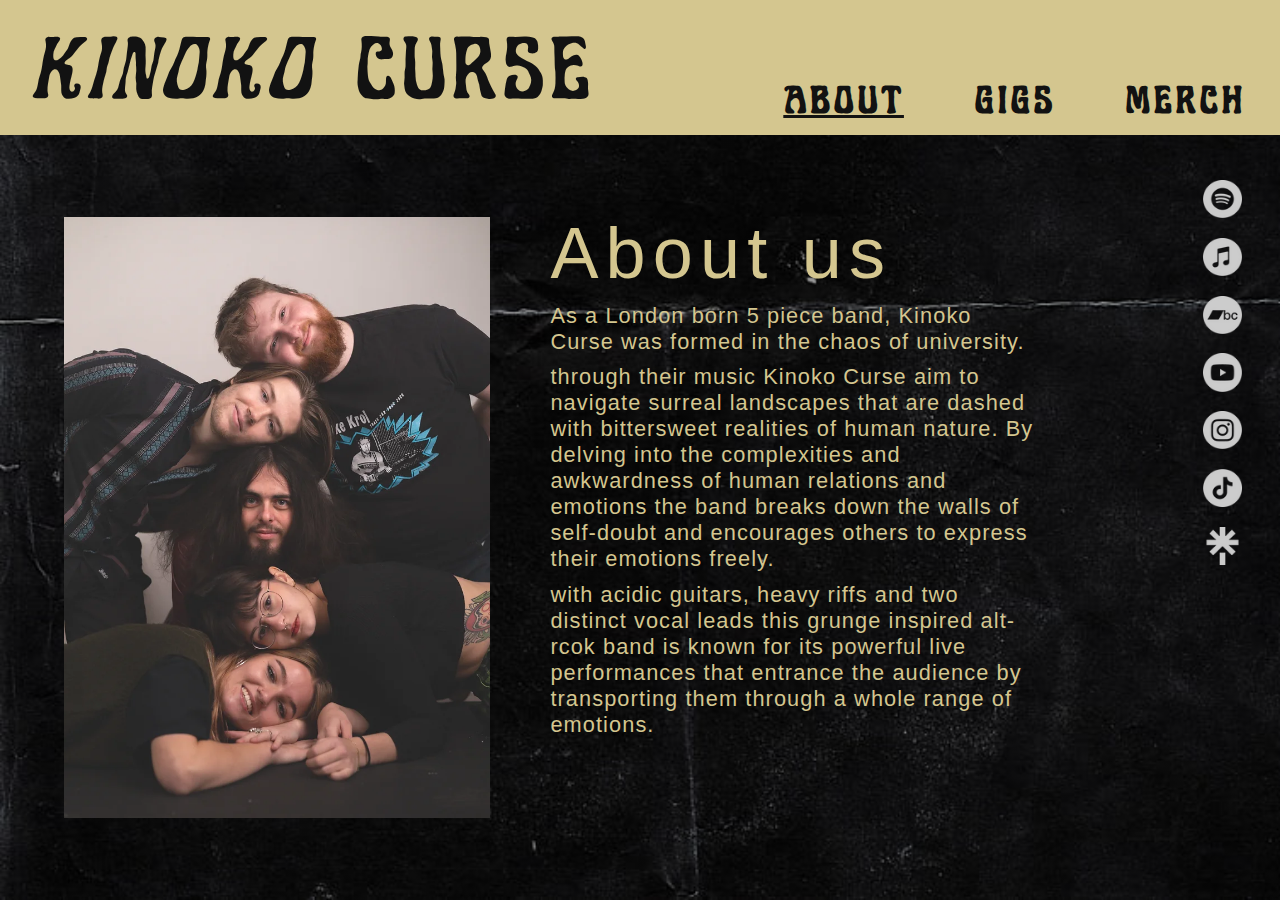
<file: about/index.html>
<!DOCTYPE html>
<html lang="en">
<head>
    <meta charset="UTF-8">
    <meta name="viewport" content="width=device-width, initial-scale=1.0">
    <title>About - Kinoko Curse</title>
    <link type="image/png" sizes="120x120" rel="icon" href="../imgs/icon-color-01.png">
    <link rel="stylesheet" href="about.css">
</head>
<body>
    <div id="index-content" class="content">
        <div id="header">
            <div id="title">
                <a href="https://kinokocurse.com">
                    <div id="title-kinoko">
                        KINOKO&nbsp
                    </div>
                    <div id="title-curse">
                        CURSE
                    </div>
                </a>
                <div id="dropdown-container">
                    <svg onclick="toggleDropdownShow()" id="burger-svg" 
                            xmlns="http://www.w3.org/2000/svg" width="100%" 
                            height="7vmax" viewBox="0 0 48 48" class="svg-cyan">
                        <path id="burger-svg-path" 
                            d="M6 36.2v-3.3h36.05v3.3Zm0-10.55v-3.3h36.05v3.3ZM6 
                            15.1v-3.3h36.05v3.3Z"/>
                    </svg>
                    <div class="dropdown">
                        <div class="dropdown-item" ><a href="../about" style="text-decoration: underline;">ABOUT US</a></div>
                        <div class="dropdown-item" ><a href="../gigs" style="text-decoration: none;">GIGS</a></div>

                        <div class="dropdown-item" ><a href="../store" style="text-decoration: none;">STORE</a></div>
                    </div>
                </div>
            </div>
            <div id="navbar">
                <div class="navbar-item"><a href="../about" style="text-decoration: underline;">ABOUT</a></div>
                <div class="navbar-item"><a href="../gigs">GIGS</a></div>
                <div class="navbar-item"><a href="../store">MERCH</a></div>
            </div>

        </div>
        <div id="main-scroll-container">
            <div id="main">

                <div id="picture-1">
                    <img src="/imgs/lineup-color-vertical-02.jpg" alt="">
                </div>

                <div id="text">
                    <div id="text-title">
                        About us
                    </div>
                    <div class="text-body">
                        As a London born 5 piece band, Kinoko Curse was formed in the chaos of university. 
                    </div>
                    <div class="text-body">
                        through their music Kinoko Curse aim to navigate surreal landscapes that are dashed with bittersweet realities of human nature. By delving into the complexities and awkwardness of human relations and emotions the band breaks down the walls of self-doubt and encourages others to express their emotions freely. 
                    </div>
                    <div class="text-body">
                        with acidic guitars, heavy riffs and two distinct vocal leads this grunge inspired alt-rcok band is known for its powerful live performances that entrance the audience by transporting them through a whole range of emotions.
                    </div>
                </div>

                <div id="sidebar">
                    <a class="sidebar-item" href="https://open.spotify.com/artist/5isQzhGnG4iWg1SKDNUiZT">
                        <img src="../imgs/socialicons/spotify.png" alt="">
                    </a>
                    <a class="sidebar-item" href="https://music.apple.com/it/artist/kinoko-curse/1723972775?l=en-GB">
                        <img src="../imgs/socialicons/applemusic.png" alt="">
                    </a>
                    <a class="sidebar-item" href="https://kinokocurse.bandcamp.com/">
                        <img src="../imgs/socialicons/bandcamp.png" alt="">
                    </a>
                    <a class="sidebar-item" href="https://www.youtube.com/@Kinokocurse">
                        <img src="../imgs/socialicons/youtube.png" alt="">
                    </a>
                    <a class="sidebar-item" href="https://www.instagram.com/kinokocurse/?hl=eng">
                        <img src="../imgs/socialicons/instagram.png" alt="">
                    </a>
                    <a class="sidebar-item" href="https://www.tiktok.com/@kinokocurse">
                        <img src="../imgs/socialicons/tiktok.png" alt="">
                    </a>
                    <a class="sidebar-item" href="https://linktr.ee/kinokocurse">
                        <img src="../imgs/socialicons/linktree.png" alt="">
                    </a>
                </div>


            </div>

            <div id="music">
                <div id="tracks-view">
                    <div id="track1" class="tracks">
                        <iframe style="border-radius:12px" src="https://open.spotify.com/embed/album/6Vkyqn5vb9PzYPNY5P3qYl?utm_source=generator" width="100%" height="152" frameBorder="0" allowfullscreen="" allow="autoplay; clipboard-write; encrypted-media; fullscreen; picture-in-picture" loading="lazy" allowtransparency="true"></iframe>                  
                    </div>
                    <div id="track2"class="tracks">
                        <iframe style="border-radius:12px" src="https://open.spotify.com/embed/album/5ojq6ntAOaMDigUlXQWZOo?utm_source=generator" width="100%" height="152" frameBorder="0" allowfullscreen="" allow="autoplay; clipboard-write; encrypted-media; fullscreen; picture-in-picture" loading="lazy" allowtransparency="true"></iframe>
                    </div>
                    <div id="track3"class="tracks">
                        <iframe style="border-radius:12px" src="https://open.spotify.com/embed/track/0JZyH2zgxF2XvLcz375tTJ?utm_source=generator" width="100%" height="152" frameBorder="0" allowfullscreen="" allow="autoplay; clipboard-write; encrypted-media; fullscreen; picture-in-picture" loading="lazy" allowtransparency="true"></iframe>
                    </div>
                    <div id="track4"class="tracks">
                        <iframe style="border-radius:12px" src="https://open.spotify.com/embed/track/14sca9rnaACoyrFNWaD8cY?utm_source=generator" width="100%" height="352" frameBorder="0" allowfullscreen="" allow="autoplay; clipboard-write; encrypted-media; fullscreen; picture-in-picture" loading="lazy" allowtransparency="true"></iframe>
                    </div>
                </div>
                <div id="videos-view">
                    <div id="video1"class="videos">
                        <iframe width="1903" height="910" src="https://www.youtube.com/embed/46BnRLErXBc" title="Kinoko Curse - Lucifer (Official Music Video)" frameborder="0" allow="accelerometer; autoplay; clipboard-write; encrypted-media; gyroscope; picture-in-picture; web-share" referrerpolicy="strict-origin-when-cross-origin" allowfullscreen></iframe>
                    </div>
                    <div id="video2"class="videos">
                        <iframe width="1903" height="910" src="https://www.youtube.com/embed/7e_6Bw5tQNU" title="Kinoko Curse - Lucifer (Live at Camden Assembly)" frameborder="0" allow="accelerometer; autoplay; clipboard-write; encrypted-media; gyroscope; picture-in-picture; web-share" referrerpolicy="strict-origin-when-cross-origin" allowfullscreen></iframe>                   </div>
                </div>
            </div>

        </div>
</body>
<script src="about.js"></script>
</html>
</file>
<file: about/about.css>
/* ? Universal styling*/
/* ? Fonts */
@font-face{font-family:"titlefont";src: url("../css/fonts/Art-nuvo.otf") format("opentype")}

*{
    box-sizing: border-box;
    margin: 0; 
    padding: 0;
}
html{
    -webkit-tap-highlight-color: transparent;
    -webkit-touch-callout: none;
    -webkit-user-select: none;
    -khtml-user-select: none;
    -moz-user-select: none;
    -ms-user-select: none;
    user-select: none;    
    height:100%;
    width:100%;
    margin: 0; 
    padding: 0;
}
html:focus{
    outline: none !important;
}
body{
    height:100%;
    width:100%;

}
.palette{
    color:
    #604c5c
    #F3A712
    #FFFDED
    #5B7553
}


@media only screen and (max-width: 37rem){ 
    /* ? Base styling */
    /* ? Mobile specific styling */
    #index-content{
        width:100%;
        height:100%;
        /* background: linear-gradient(rgba(0, 0, 0, 0.75), rgba(0, 0, 0, 0.75)),
        url('../imgs/live-b&w-landscape.jpg');
        background-position: center center;
        background-size: 100%; */

        background-color: #604c5c;

        

        overflow-y: scroll;
    }
    *{
        border:0px solid red;
    }
        #header{
            height:10%;
            width:100%;
            box-shadow: rgba(14, 30, 37, 0.32) 0px 4px 8px 0px, rgba(14, 30, 37, 0.62) 0px 4px 32px 0px; 
        }
        #title{
                height:100%;
                display: flex;
                align-items: center;
                padding-left:4%;
                
            }
            #title > a{
                display: flex;
                flex-direction: row;
                align-items: center;
            }
            
                #title-kinoko{
                    color:wheat;
                    text-align: start;
                    
                    font-size: 2.5rem;
                    letter-spacing: 0em;
                    font-style: italic;
                    font-weight: normal;
                    font-family: playfair display, serif;
                    float:left;
                }
                #title-curse{
                    color:wheat;
                    text-align: start;
                    
                    font-size: 2.5rem;
                    letter-spacing: 0em;
                    margin-left:3%;
                    font-weight: normal;
                    font-family: playfair display, serif;
                    float:left;
                }
                #dropdown-container{
                    float:right;
                    position: relative;
                    width:15%;
                    height:7vh;
                    margin-left: auto;
                    margin-right:2%;
                    cursor:pointer;
                    flex-grow: 0;
                    filter: brightness(0) saturate(100%) invert(92%) sepia(4%) saturate(3674%) hue-rotate(326deg) brightness(104%) contrast(97%);
                    z-index: 999;
                }
                    .dropdown{
                        display:none;   
                        z-index: 1;
                        position: absolute;
                        top:10vh;
                        width:100vw;
                        right:0;
                        padding-right:0%;
                        text-align: end;
                        
                    }
                    .display-dropdown{
                        display: block;
                        
                    }
                        .dropdown-item{
                            font-size:7.5vw;
                            padding-top:1vmax;
                            padding-right:2%;
                            font-weight: bold;
                            border-bottom: 0px solid wheat;
                            font-family: playfair display, serif;
                            letter-spacing: 0em;
                            font-style: italic;
                            font-weight: 700;
                            text-shadow: #000000da 1px -1px 10px;   
                        }
            #navbar{
                display:none;
            }


        #main-scroll-container{
            height:90%;
            width:100%;   
        }
        #main{
            height:100%;
            width:100%;   

    
            background:linear-gradient(rgba(0, 0, 0, 0.5), rgba(0, 0, 0, 0.5)), url("../imgs/live-b&w-landscape.jpg");
            background-position: center top;
            background-size: cover;

            display:flex;
            padding-top:5%;
            align-items: center;
            justify-content: center;
        }
        #construction{
                color:rgba(245, 222, 179, 0.808);
                font-size:4rem;
                font-family: playfair display, serif;
                text-align: center;
            }
}
@media only screen and (max-width: 62rem) and (min-width: 37rem){
       /* ? Base styling */
    /* ? Mobile specific styling */
    #index-content{
        width:100%;
        height:100%;
        /* background: linear-gradient(rgba(0, 0, 0, 0.75), rgba(0, 0, 0, 0.75)),
        url('../imgs/live-b&w-landscape.jpg');
        background-position: center center;
        background-size: 100%; */

        background-color: #604c5c;

        

        overflow-y: scroll;
    }
    *{
        border:0px solid red;
    }
        #header{
            height:15%;
            width:100%;
            box-shadow: rgba(14, 30, 37, 0.32) 0px 4px 8px 0px, rgba(14, 30, 37, 0.62) 0px 4px 32px 0px; 
            z-index: 999;        
        }
            #title{
                height:100%;
                display: flex;
                align-items: center;
                padding-left:4%;
                
            }
            #title > a{
                display: flex;
                flex-direction: row;
                align-items: center;
            }
                #title-kinoko{
                    color:wheat;
                    text-align: start;
                    
                    font-size: 10.5vw;
                    letter-spacing: 0em;
                    font-style: italic;
                    font-weight: normal;
                    font-family: playfair display, serif;
                    float:left;
                }
                #title-curse{
                    color:wheat;
                    text-align: start;
                    
                    font-size: 10.5vw;
                    letter-spacing: 0em;
                    margin-left:3%;
                    font-weight: normal;
                    font-family: playfair display, serif;
                    float:left;
                }
                #dropdown-container{
                    float:right;
                    position: relative;
                    width:15%;
                    height:9vh;
                    margin-left: auto;
                    margin-right:2%;
                    cursor:pointer;
                    flex-grow: 0;
                    filter: brightness(0) saturate(100%) invert(92%) sepia(4%) saturate(3674%) hue-rotate(326deg) brightness(104%) contrast(97%);
                    z-index: 999;
                }
                    #burger-svg{
                        height:9vh
                    }
                    .dropdown{
                        display:none;   
                        z-index: 1;
                        position: absolute;
                        top:15vh;
                        width:100vw;
                        right:0;
                        padding-right:0%;
                        text-align: end;
                        
                    }
                    .display-dropdown{
                        display: block;
                        
                    }
                        .dropdown-item{
                            font-size:7.5vw;
                            padding-top:1vmax;
                            padding-right:2%;
                            font-weight: bold;
                            border-bottom: 0px solid wheat;
                            font-family: playfair display, serif;
                            letter-spacing: 0em;
                            font-style: italic;
                            font-weight: 700;
                            text-shadow: #000000da 1px -1px 10px;   
                        }
            #navbar{
                display:none;
            }
        #main-scroll-container{
            height:85%;
            width:100%;   
            z-index: 998;
        }
        #main{
            height:100%;
            width:100%;   
            z-index: 997;

    
           

            display:flex;
            padding-top:5%;
            align-items: center;
            justify-content: center;

            position: relative;
            
        }
            #sidebar{
                display:flex;
                position: absolute;
                top:5%;
                flex-direction: row;
                align-items: flex-start;
                justify-content: space-between;
                width: 90%;
                height:12%;


            }
                .sidebar-item{
                    height: 50%;
                    
                }
                .sidebar-item:hover{
                    transform: scale(1.1);
                    transition: transform 0.5s;
                }
                .sidebar-item > img{
                    
                    height:100%;
                    filter: brightness(0) saturate(100%) invert(87%) sepia(16%) saturate(768%) hue-rotate(333deg) brightness(105%) contrast(95%)
                    drop-shadow(12px 12px 12px #38133877);
                } 
                .sidebar-item:nth-child(even){
                    align-self: flex-start;
                }

            #picture-1{
                display:none;
            }


}
@media only screen and (min-width: 62rem){
/* ? Desktop specific styling */

       /* ? Base styling */
    /* ? Mobile specific styling */
    #index-content{
        width:100%;
        height:100%;
        background-color: #604c5c;
        
        overflow: hidden;

        
    }
    *{
        border:0px solid red;
    }
    #header{
        height:15vh;
        width:100vw;
        /* box-shadow: rgba(14, 30, 37, 0.32) 0px 4px 8px 0px, rgba(14, 30, 37, 0.62) 0px 4px 32px 0px; 
     */
        display:flex;
        flex-direction: row;
        background-color: #d4c68f;
    }
        #title{
            height:100%;
            padding-left:2%;

        }
        #title > a{
            height:100%;
            display:flex;
            align-items: center;

        }

            
            #title-kinoko{
                color:#121212;
                text-align: start;
                font-size: 7vw;
                letter-spacing: 0em;
                font-style: italic;
                font-weight: normal;
                font-family: 'titlefont';
                float:left;


            }
            #title-curse{
                color:#121212;
                text-align: start;
                
                font-size: 7vw;
                letter-spacing: 0em;
                margin-left:3%;
                font-weight: normal;
                font-family: 'titlefont';
                float:left;
            }
            #dropdown-container{
                display:none;
            }

        #navbar{
            
            display:flex;
            flex-direction: row;    
            
            flex:1;
            justify-content: flex-end;
            
        }
            .navbar-item{
                font-size: 3vw;
                color:#121212;
                font-family: Helvetica;
                letter-spacing: 0.05em;
                font-weight: bold;
                
                text-decoration: none;
                flex-shrink: 0;
                align-self: end;
                padding:5%;
                padding-bottom:2%;
                font-family: titlefont;
                
            }
            .navbar-item > a {
                text-decoration: none;
                color:#121212;
            }


        #main-scroll-container{
            height:85vh;
            width:100vw;
            background-color: #604c5c;
            position:relative;
            top:0;
            left:0;
            overflow-y: auto;
            background: linear-gradient(rgba(0, 0, 0, 0.4), rgba(0, 0, 0, 0.4)),
            url('../imgs/live/texture.jpg');
            background-size: cover;
        }
        #main-scroll-container::-webkit-scrollbar{
            width:1vmax;
            background-color: #00000000;
            
        }
        #main-scroll-container::-webkit-scrollbar-thumb{
            background-color: #d4c68f;
    
            height:20px;
            
        } 

    
        #main{
            height:100%;
            width:100%;   


    
            display:flex;
            
            flex-direction: row;

            align-items: center;
            justify-content: start;
            padding-left:5%;

            position: relative;

            
            
        }

            #picture-1{

                height:70vh;
                max-width: 35%;
                max-height:70vh;
                display:flex;
                align-items: center;
            }
                #picture-1 > img{
                    max-width: 100%;
                    max-height: 100%;
                }


            #text{

                height:80%;
                border:0px solid red;
                width:30%;
                flex-grow: 1;
                margin-right: 20%;
                margin-left:5%;
            }

                #text-title{
                    color:#d4c68f;
                    font-family: Impact, Haettenschweiler, 'Arial Narrow Bold', sans-serif;
                    font-size: 8vmin;
                    letter-spacing: 0.1em;
                }

                #text > .text-body{
                    color:#d4c68f;
                    font-family: Impact, Haettenschweiler, 'Arial Narrow Bold', sans-serif;
                    font-size: 1.7vmax;
                    line-height: 1.2;
                    letter-spacing: 0.05em;
                    margin-top:1vh;
                }
                #text:nth-child(2){
                    
                    font-size: 2.2vmin;
                    color:green;
                }


            
                #sidebar{
                    display:flex;
                    position: absolute;
                    top:5vh;
                    right:3%;
                    border:0px solid red; 
                    width:6%;
    
                    flex-direction: column;
                    align-items: flex-end;
                }
                    .sidebar-item{
                        width: 50%;
                        margin-bottom:20%;
                        filter: drop-shadow(2px 2px 5px 20px rgba(0, 0, 0, 0.925));
                    }
                    .sidebar-item:hover{
                        transform: scale(1.1);
                        transition: transform 0.5s;
                    }
                    .sidebar-item > img{
                        width:100%;
                        filter: brightness(0) saturate(100%) invert(88%) sepia(0%) saturate(152%) hue-rotate(148deg) brightness(98%) contrast(83%);
                    }
        #music{
            position: relative;

            height:450px;
        }   
            #tracks-view{
                position:absolute;
                top:0;
                left:0;
                width:35vw; 
                height:400px;

                display:flex;
                flex-direction: column;
                justify-content: space-evenly;
            }
            #tracks-view > .tracks{
                display:flex;
                justify-content: center;
                align-items: center;
            }
            #tracks-view > .tracks > iframe{

                height:90px;
                width:30vw;
            }

                

            #videos-view{
                position:absolute;
                top:0;
                left:40vw;
                width:57vw; 
                height:400px;

                display:flex;
                flex-direction: row;
                align-items: center;
                justify-content: space-between;
            }
            #videos-view > .videos{
                width:28vw;
                max-width: 28vw;
                height:100%;
                padding:1vw;
            }
            #videos-view > .videos > iframe{
                height:100%;
                width:100%;
            }
        
}
</file>
